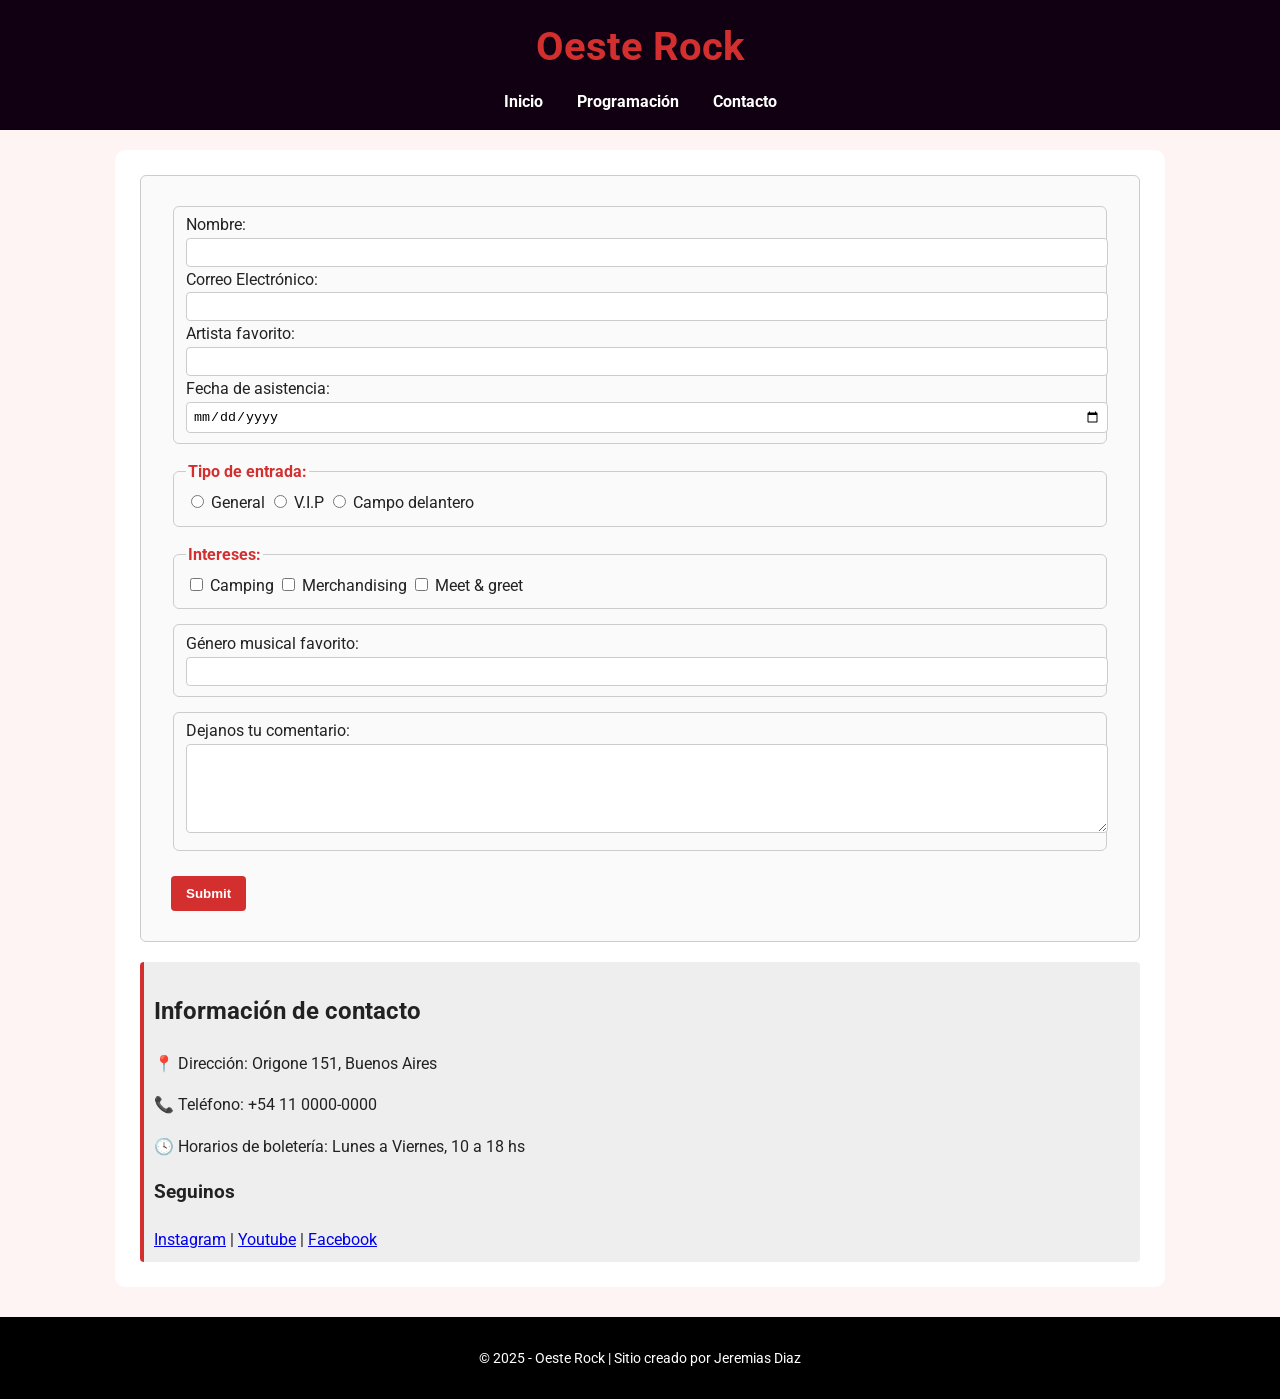
<file: contacto.html>
<!DOCTYPE html>
<html lang="es">

<head>
     <meta charset="UTF-8">
     <meta name="viewport" content="width=device-width, initial-scale=1.0">
     <title>Oeste Rock 2025 - Contacto</title>
     <style>
          @import url('https://fonts.googleapis.com/css2?family=Roboto:ital,wght@0,100..900;1,100..900&display=swap');
     </style>
     <link rel="stylesheet" href="css/estilos.css">
</head>

<body>
     <header>
          <h1>Oeste Rock</h1>
          <nav>
               <ul>
                    <li><a href="index.html">Inicio</a></li>
                    <li><a href="programacion.html">Programación</a></li>
                    <li><a href="contacto.html">Contacto</a></li>
               </ul>
          </nav>
     </header>
     <main>
          <form action="">
               <fieldset>
                    <label for="nombre">Nombre:</label>
                    <input type="text" name="nombre" id="nombre" required>

                    <label for="correo">Correo Electrónico:</label>
                    <input type="email" name="email" id="correo" required>

                    <label for="artista-favorito">Artista favorito:</label>
                    <input type="text" name="artista-favorito" id="artista-favorito">

                    <label for="asistencia">Fecha de asistencia:</label>
                    <input type="date" name="asistencia" required>
               </fieldset>

               <fieldset>
                    <legend>Tipo de entrada:</legend>
                    <input type="radio" name="entrada" id="entrada-general">
                    <label for="entrada-general">General</label>

                    <input type="radio" name="entrada" id="entrada-vip">
                    <label for="entrada-vip">V.I.P</label>

                    <input type="radio" name="entrada" id="entrada-campo">
                    <label for="entrada-campo">Campo delantero</label>
               </fieldset>

               <fieldset>
                    <legend>Intereses:</legend>
                    <input type="checkbox" name="intereses" id="camping">
                    <label for="camping">Camping</label>

                    <input type="checkbox" name="intereses" id="merch">
                    <label for="merch">Merchandising</label>

                    <input type="checkbox" name="intereses" id="meet-greet">
                    <label for="meet-greet">Meet & greet</label>
               </fieldset>

               <fieldset>
                    <label for="genero">Género musical favorito:</label>
                    <input list="generos" name="generos" id="genero">
                    <datalist id="generos">
                         <option value="Rock">
                         <option value="Pop">
                         <option value="Metal">
                         <option value="Electrónica">
                    </datalist>
               </fieldset>

               <fieldset>
                    <label for="comentarios">Dejanos tu comentario:</label>
                    <textarea id="comentarios" rows="5"></textarea>
               </fieldset>

               <input type="submit" name="enviar" id="enviar">
          </form>
          <aside id="contacto-info">
               <h2>Información de contacto</h2>
               <p>📍 Dirección: Origone 151, Buenos Aires</p>
               <p>📞 Teléfono: +54 11 0000-0000</p>
               <p>🕓 Horarios de boletería: Lunes a Viernes, 10 a 18 hs</p>

               <div id="redes">
                    <h3>Seguinos</h3>
                    <a href="https://www.instagram.com/unahurlingham/">Instagram</a> |
                    <a href="https://www.youtube.com/@UNAHURLINGHAM">Youtube</a> |
                    <a href="https://www.facebook.com/UNAHUR">Facebook</a>
               </div>
          </aside>
     </main>
     <footer>
          <p>© 2025 - Oeste Rock | Sitio creado por Jeremias Diaz</p>
     </footer>
</body>

</html>
</file>
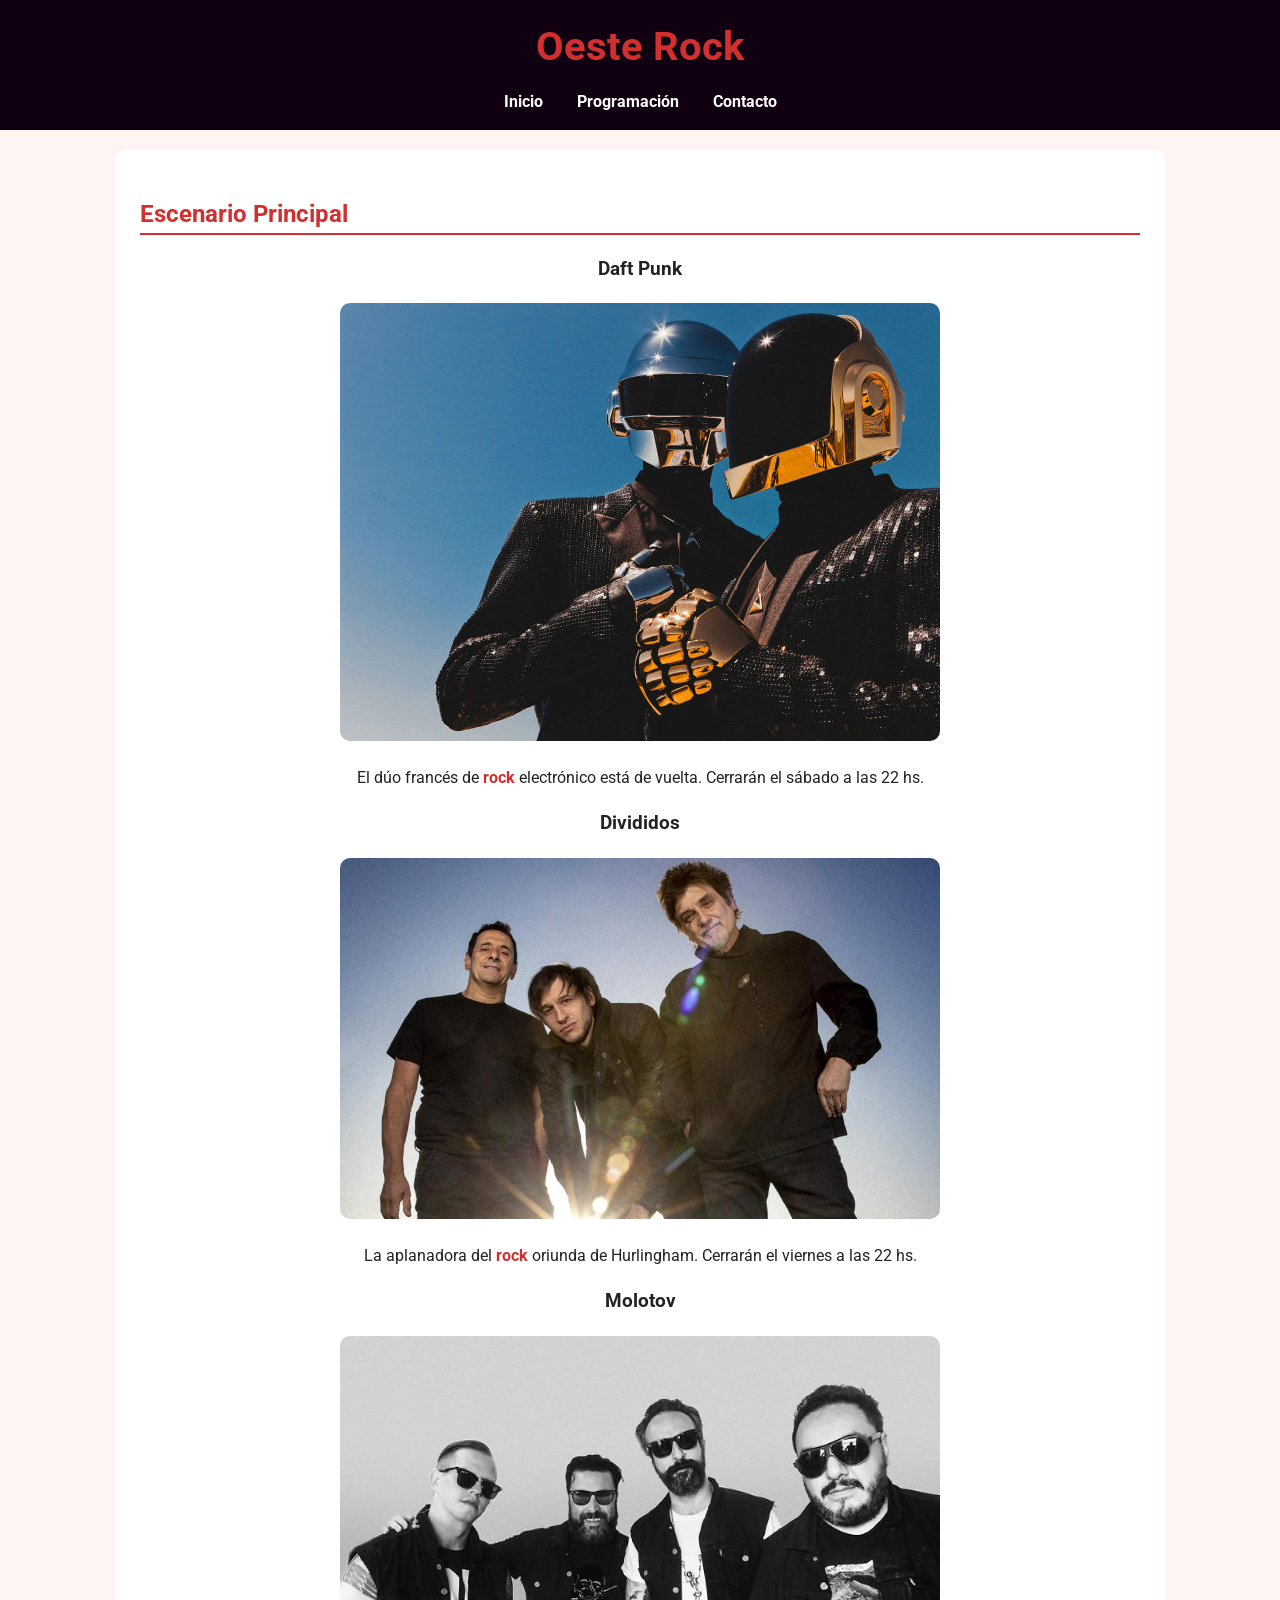
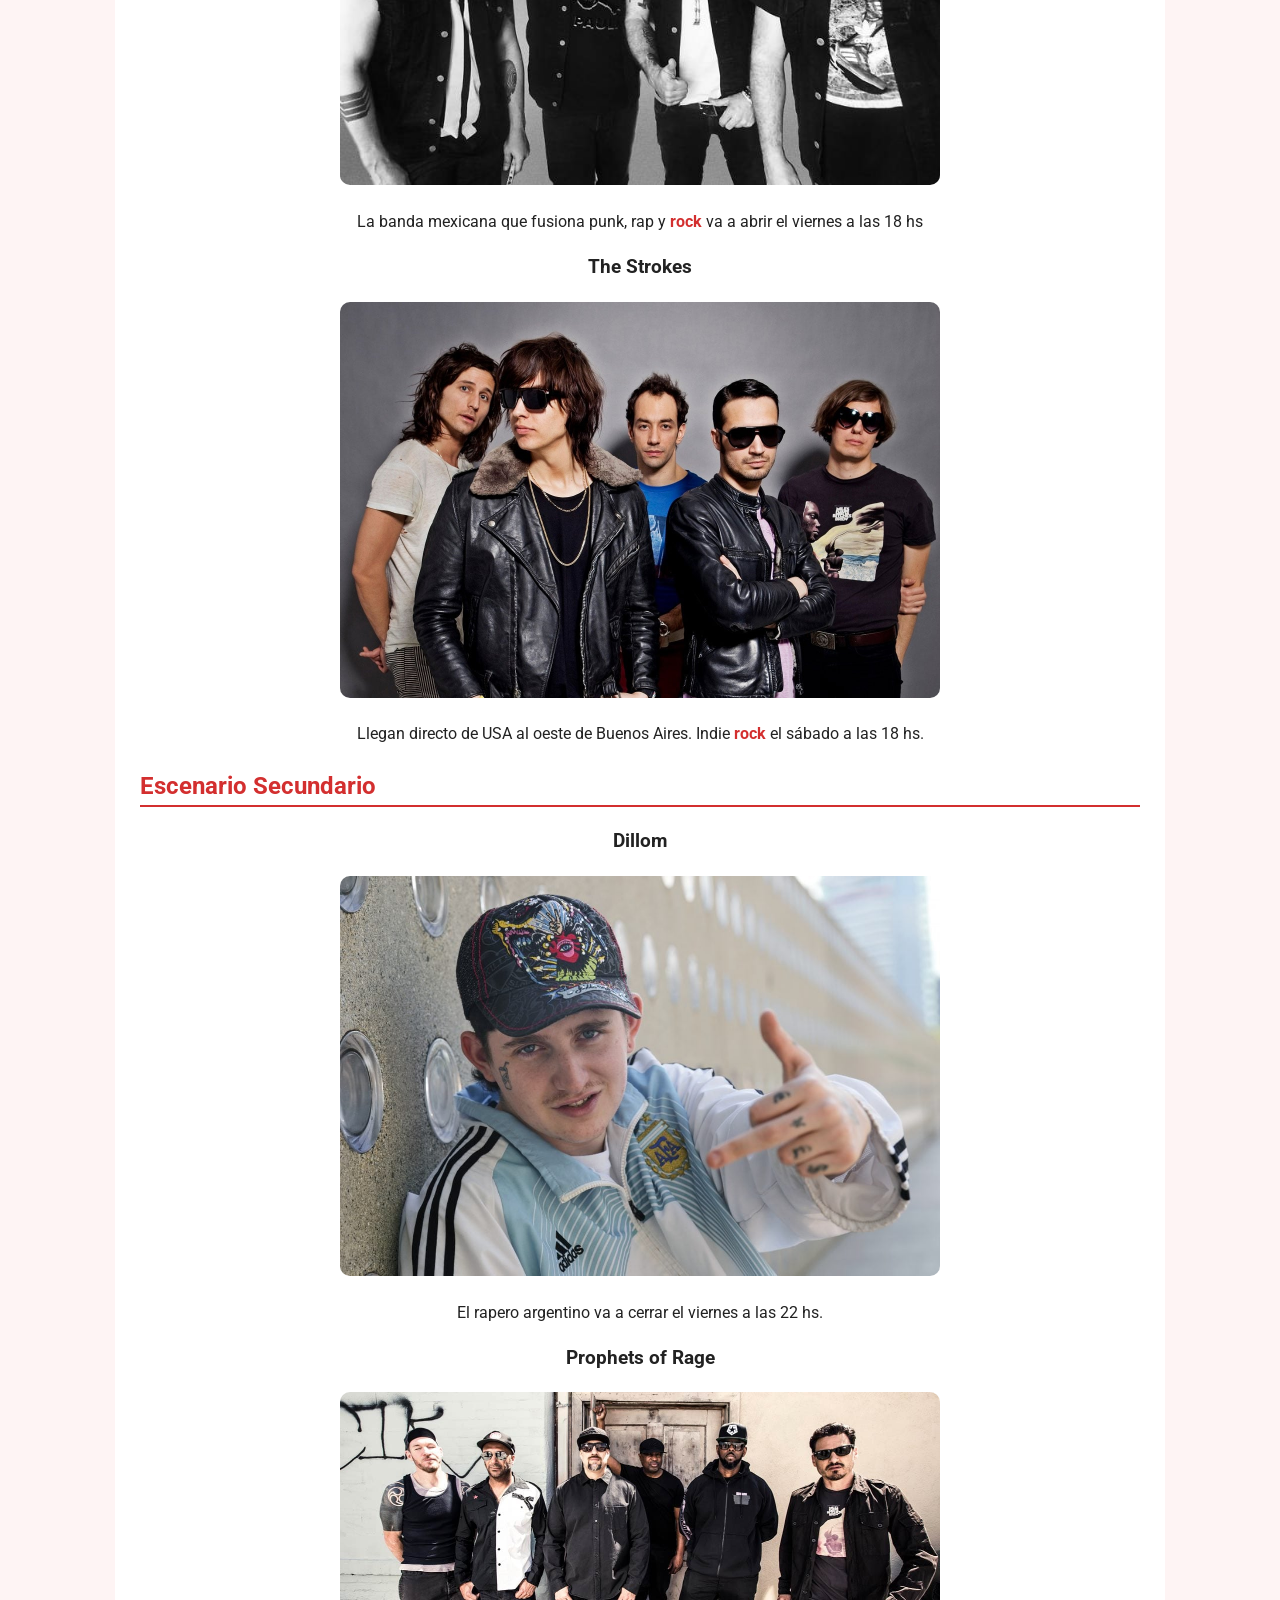
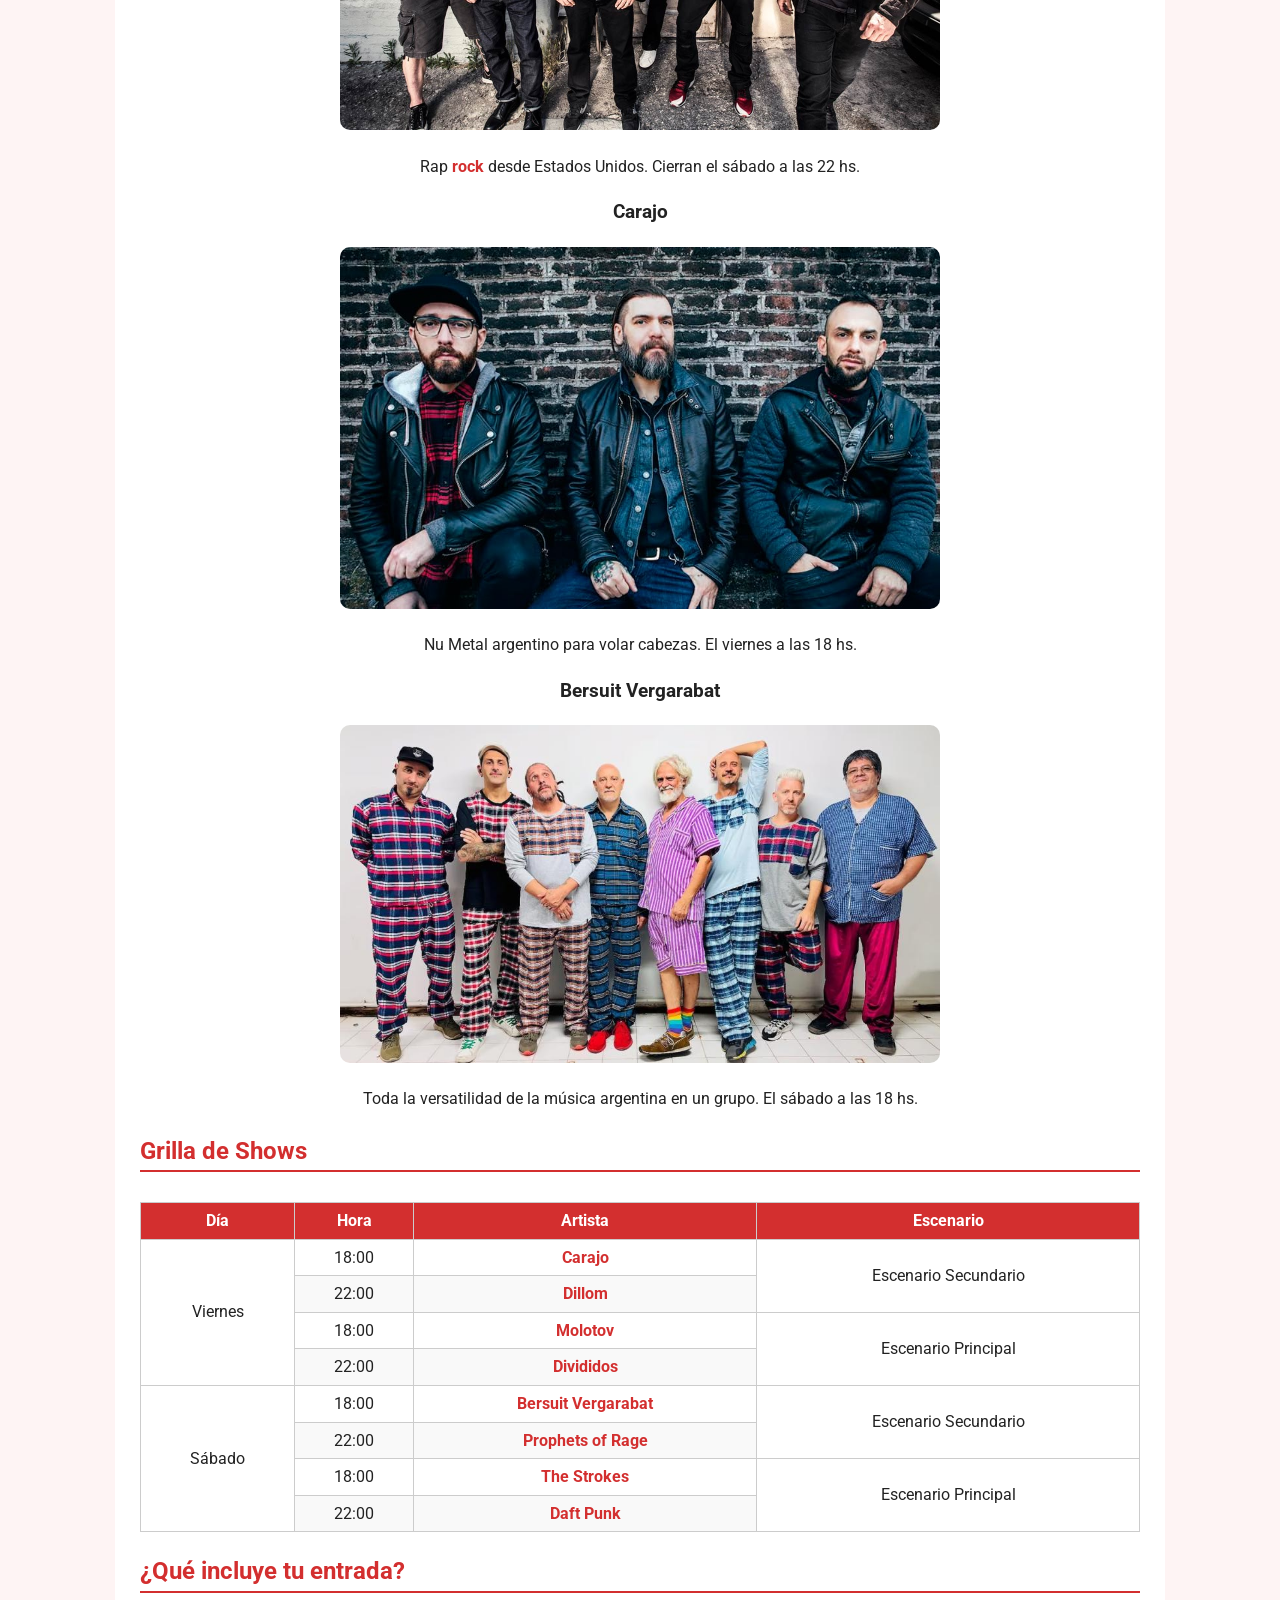
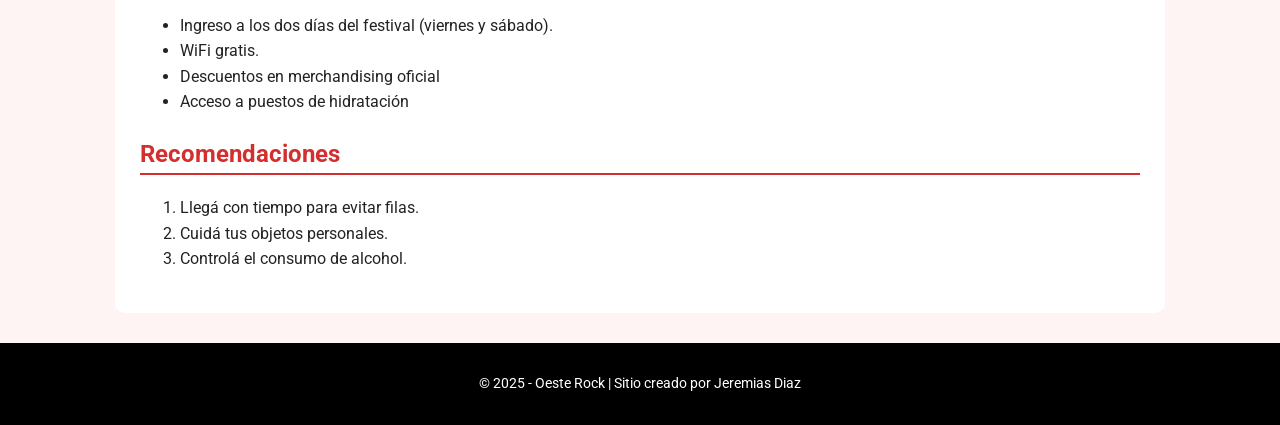
<file: programacion.html>
<!DOCTYPE html>
<html lang="es">

<head>
     <meta charset="UTF-8">
     <meta name="viewport" content="width=device-width, initial-scale=1.0">
     <title>Oeste Rock 2025 - Programación</title>
     <style>
          @import url('https://fonts.googleapis.com/css2?family=Roboto:ital,wght@0,100..900;1,100..900&display=swap');
     </style>
     <link rel="stylesheet" href="css/estilos.css">
</head>

<body>
     <header>
          <h1>Oeste Rock</h1>
          <nav>
               <ul>
                    <li><a href="index.html">Inicio</a></li>
                    <li><a href="programacion.html">Programación</a></li>
                    <li><a href="contacto.html">Contacto</a></li>
               </ul>
          </nav>
     </header>
     <main>
          <section>
               <article>
                    <h2>Escenario Principal</h2>
                    <div class="artistas">
                         <h3>Daft Punk</h3>
                         <img src="imagenes/daft-punk2.jpg" alt="Daft Punk">
                         <p>El dúo francés de <span>rock</span> electrónico está de vuelta. Cerrarán el sábado a las 22
                              hs.</p>
                    </div>

                    <div class="artistas">
                         <h3>Divididos</h3>
                         <img src="imagenes/02-Divididos-IGNACIO-ARNEDO-_88A7717__f-1024x616.jpg" alt="Divididos banda">
                         <p>La aplanadora del <span>rock</span> oriunda de Hurlingham. Cerrarán el viernes a las 22 hs.
                         </p>
                    </div>

                    <div class="artistas">
                         <h3>Molotov</h3>
                         <img src="imagenes/Molotov-actualidad.jpg" alt="Molotov banda">
                         <p>La banda mexicana que fusiona punk, rap y <span>rock</span> va a abrir el viernes a las 18
                              hs </p>
                    </div>

                    <div class="artistas">
                         <h3>The Strokes</h3>
                         <img src="imagenes/the-strokes.jpg" alt="The Strokes">
                         <p>Llegan directo de USA al oeste de Buenos Aires. Indie <span>rock</span> el sábado a las 18
                              hs.</p>
                    </div>
               </article>

               <article>
                    <h2>Escenario Secundario</h2>
                    <div class="artistas">
                         <h3>Dillom</h3>
                         <img src="imagenes/Dillom-1024x683.jpg" alt="Dillom">
                         <p>El rapero argentino va a cerrar el viernes a las 22 hs.</p>
                    </div>

                    <div class="artistas">
                         <h3>Prophets of Rage</h3>
                         <img src="imagenes/ProphetsOfRage.jpg" alt="Prophets of Rage">
                         <p>Rap <span>rock</span> desde Estados Unidos. Cierran el sábado a las 22 hs.</p>
                    </div>

                    <div class="artistas">
                         <h3>Carajo</h3>
                         <img src="imagenes/carajo-hu-997016.jpg" alt="Carajo banda">
                         <p>Nu Metal argentino para volar cabezas. El viernes a las 18 hs.</p>
                    </div>

                    <div class="artistas">
                         <h3>Bersuit Vergarabat</h3>
                         <img src="imagenes/bersuit-vergarabat.jpg" alt="Bersuit Vergarabat">
                         <p>Toda la versatilidad de la música argentina en un grupo. El sábado a las 18 hs.</p>
                    </div>
               </article>
          </section>
          <section id="tabla">
               <h2>Grilla de Shows</h2>
               <table>
                    <thead>
                         <tr>
                              <th>Día</th>
                              <th>Hora</th>
                              <th>Artista</th>
                              <th>Escenario</th>
                         </tr>
                    </thead>
                    <tbody>
                         <tr>
                              <td rowspan="4">Viernes</td>
                              <td>18:00</td>
                              <td><span class="artista">Carajo</span></td>
                              <td rowspan="2">Escenario Secundario</td>
                         </tr>
                         <tr>
                              <td>22:00</td>
                              <td><span class="artista">Dillom</span></td>
                         </tr>
                         <tr>
                              <td>18:00</td>
                              <td><span class="artista">Molotov</span></td>
                              <td rowspan="2">Escenario Principal</td>
                         </tr>
                         <tr>
                              <td>22:00</td>
                              <td><span class="artista">Divididos</span></td>
                         </tr>
                         <tr>
                              <td rowspan="4">Sábado</td>
                              <td>18:00</td>
                              <td><span class="artista">Bersuit Vergarabat</span></td>
                              <td rowspan="2">Escenario Secundario</td>
                         </tr>
                         <tr>
                              <td>22:00</td>
                              <td><span class="artista">Prophets of Rage</span></td>
                         </tr>
                         <tr>
                              <td>18:00</td>
                              <td><span class="artista">The Strokes</span></td>
                              <td rowspan="2">Escenario Principal</td>
                         </tr>
                         <tr>
                              <td>22:00</td>
                              <td><span class="artista">Daft Punk</span></td>
                         </tr>
                    </tbody>
               </table>
          </section>
          <section>
               <h2>¿Qué incluye tu entrada?</h2>
               <ul>
                    <li>Ingreso a los dos días del festival (viernes y sábado).</li>
                    <li>WiFi gratis.</li>
                    <li>Descuentos en merchandising oficial</li>
                    <li>Acceso a puestos de hidratación</li>
               </ul>
          </section>
          <section>
               <h2>Recomendaciones</h2>
               <ol>
                    <li>Llegá con tiempo para evitar filas.</li>
                    <li>Cuidá tus objetos personales.</li>
                    <li>Controlá el consumo de alcohol.</li>
               </ol>
          </section>
     </main>
     <footer>
          <p>© 2025 - Oeste Rock | Sitio creado por Jeremias Diaz</p>
     </footer>
</body>

</html>
</file>
<file: css/estilos.css>
body {
  font-family: "Roboto", sans-serif;
  background-color: #fef4f4;
  /* Planeaba usa background-image pero no encontre
  alguna imagen que me parezca estética */
  color: #222;
  margin: 0;
  padding: 0;
  line-height: 1.6;
}

h1 {
  color: #d32f2f;
}

header {
  background-color: #100011;
  text-align: center;
  padding: 15px 0;
}

header h1 {
  margin: 0;
  font-size: 40px;
}

nav ul {
  list-style: none;
  padding: 0;
  margin: 10px 0 0 0;
}

/* Navegacion */

nav li {
  display: inline-block;
  margin: 0 15px;
}

nav a {
  color: #fff;
  text-decoration: none;
  font-weight: bold;
}

nav a:hover {
  color: #d32f2f;
  text-decoration: underline;
}

/* Contenido principal */

main {
  max-width: 1000px;
  margin: 20px auto;
  background-color: #fff;
  padding: 25px;
  border-radius: 10px;
}

.presentacion {
  text-align: center;
}

section h2 {
  border-bottom: 2px solid #d32f2f;
  color: #d32f2f;
}

span {
  color: #d32f2f;
  font-weight: bold;
}

img {
  max-width: 100%;
  width: 600px;
  border-radius: 10px;
}

.artistas,
.multimedia {
  text-align: center;
}

.artistas h2 {
  text-align: left;
}

table {
  width: 100%;
  border-collapse: collapse;
  margin-top: 30px;
}

th,
td {
  border: 1px solid #ccc;
  padding: 5px;
  text-align: center;
}

th {
  background-color: #d32f2f;
  color: #fff;
}

tr:nth-child(even) {
  background-color: #f9f9f9;
}

/* Formulario */

form {
  background-color: #fafafa;
  padding: 30px;
  border: 1px solid #ccc;
  border-radius: 6px;
}

fieldset {
  border: 1px solid #ccc;
  border-radius: 6px;
  margin-bottom: 15px;
}

legend {
  font-weight: bold;
  color: #d32f2f;
}

input[type="text"],
input[type="email"],
input[type="date"],
input[list],
textarea {
  width: 100%;
  padding: 6px;
  border: 1px solid #ccc;
  border-radius: 4px;
}

#enviar {
  background-color: #d32f2f;
  color: #fff;
  font-weight: bold;
  border: none;
  padding: 10px 15px;
  border-radius: 4px;
  cursor: pointer;
  margin-top: 10px;
}

#enviar:hover {
  background-color: #b71c1c;
}

aside {
  background-color: #eee;
  padding: 10px;
  border-left: 4px solid #d32f2f;
  margin-top: 20px;
  border-radius: 4px;
}

/* Footer */

footer {
  background-color: #000;
  color: #fff;
  text-align: center;
  padding: 15px 0;
  margin-top: 30px;
  font-size: 0.9em;
}
</file>
